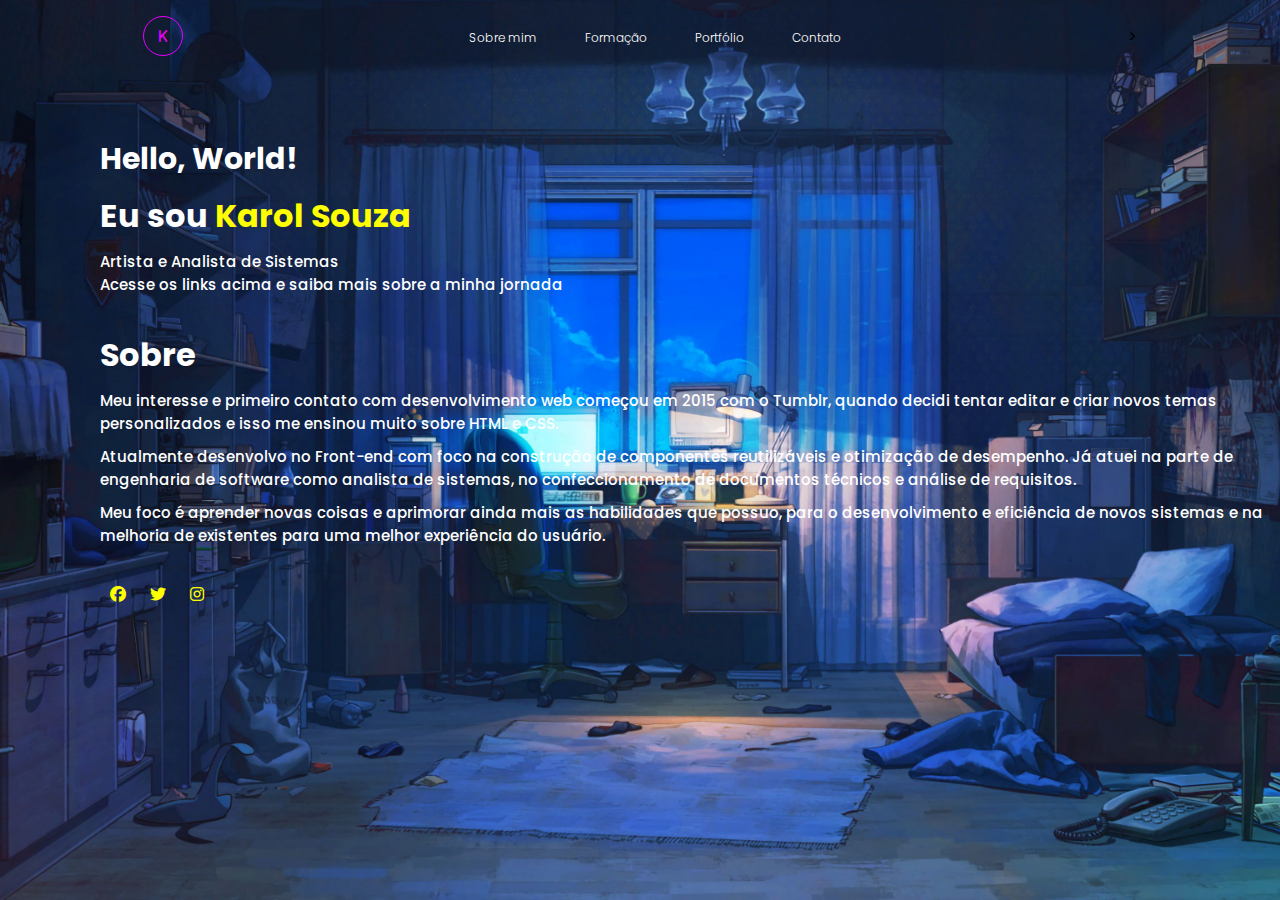
<file: index.html>
<!DOCTYPE html>
<html lang="pt-br">
<head>
    <meta charset="UTF-8">
    <meta name="viewport" content="width=device-width, initial-scale=1.0">
    <link rel="stylesheet" href="https://cdnjs.cloudflare.com/ajax/libs/font-awesome/6.1.0/css/all.min.css">
    <link rel="stylesheet" href="style.css">
    <title>Document</title>
</head>
<body>
    <div class="background">
        <header>
            <div class="logo">
                <i class="fa-solid fa-k"></i>
            </div><!--logo(k)-->
            <div class="cabeçalho-link">
                <li>
                    <a href="index.html">Sobre mim</a>
                </li>

                <li>
                    <a href="formacao.html">Formação</a>
                </li>

                <li>
                    <a href="portfolio.html">Portfólio</a>
                </li>

                <li>
                    <a href="contato.html">Contato</a>
                </li>
            </div><!--cabeçalho(link)-->>
        </header>

        <div class="container-text">
            <div class="text">
                <h3>Hello, World!</h3>
                <h1>Eu sou <span>Karol Souza</span></h1>
                <p>Artista e Analista de Sistemas<br>Acesse os links acima e saiba mais sobre a minha jornada</p> <br>
               
                <h1>Sobre</h1>
                <p>
                Meu interesse e primeiro contato com desenvolvimento web começou em 2015 com o Tumblr,
                quando decidi tentar editar e criar novos temas personalizados e isso me ensinou
                muito sobre HTML e CSS.
               </p>

                <p>
                Atualmente desenvolvo no Front-end com foco na construção de componentes reutilizáveis ​​e otimização
                de desempenho. Já atuei na parte de engenharia de software como analista de sistemas,
                no confeccionamento de documentos técnicos e análise de requisitos.
                </p>

                <p>
                Meu foco é aprender novas coisas e aprimorar ainda mais as habilidades que possuo,
                para o desenvolvimento e eficiência de novos sistemas e na melhoria de existentes para uma melhor
                experiência do usuário.
                </p> <br>

                <div class="redes-social">
                    <a href="#"><i class="fa-brands fa-facebook"></i></a>
                    <a href="#"><i class="fa-brands fa-twitter"></i></a>
                    <a href="#"><i class="fa-brands fa-instagram"></i></a>
                </div><!--redes-social-->
            </div>
        </div>
    </div>
</body>
</html>
</file>
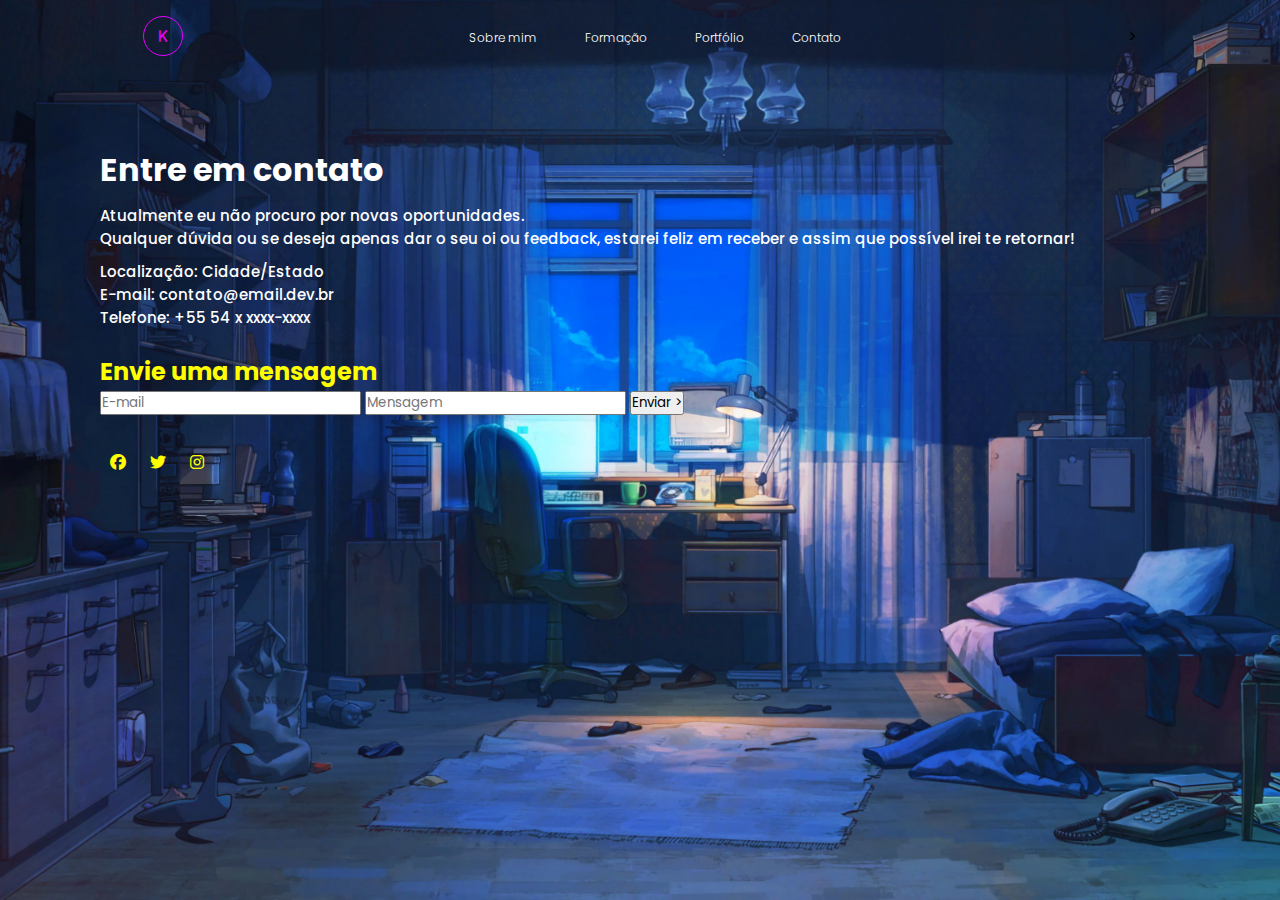
<file: contato.html>
<!DOCTYPE html>
<html lang="pt-br">
<head>
    <meta charset="UTF-8">
    <meta name="viewport" content="width=device-width, initial-scale=1.0">
    <link rel="stylesheet" href="https://cdnjs.cloudflare.com/ajax/libs/font-awesome/6.1.0/css/all.min.css">
    <link rel="stylesheet" href="style.css">
    <title>Document</title>
</head>
<body>
    <div class="background">
        <header>
            <div class="logo">
                <i class="fa-solid fa-k"></i>
            </div><!--logo(k)-->
            <div class="cabeçalho-link">
                <li>
                    <a href="index.html">Sobre mim</a>
                </li>

                <li>
                    <a href="formacao.html">Formação</a>
                </li>

                <li>
                    <a href="portfolio.html">Portfólio</a>
                </li>

                <li>
                    <a href="contato.html">Contato</a>
                </li>
            </div><!--cabeçalho(link)-->>
        </header>

        <div class="container-text">
            <div class="text">
                <h1>Entre em contato</h1>
                <p>Atualmente eu não procuro por novas oportunidades. <br> 
                Qualquer dúvida ou se deseja apenas dar o seu oi ou feedback, estarei feliz em receber e assim que possível irei te retornar! <br>
                <p>Localização: Cidade/Estado <br> E-mail: contato@email.dev.br <br> Telefone: +55 54 x xxxx-xxxx</p><br>
                <main>
                    <aside>
                        <h2><span>Envie uma mensagem</span></h2>
                        <form>
                            <input type="text" placeholder="E-mail">
                            <input type="email" placeholder="Mensagem">
                            <input type="submit" value="Enviar >">
                        </form>
                    </aside>
                <br>
                <div class="redes-social">
                    <a href="#"><i class="fa-brands fa-facebook"></i></a>
                    <a href="#"><i class="fa-brands fa-twitter"></i></a>
                    <a href="#"><i class="fa-brands fa-instagram"></i></a>
                </div><!--redes-social-->
            </div>
        </div>
    </div>
</body>
</html>
</file>
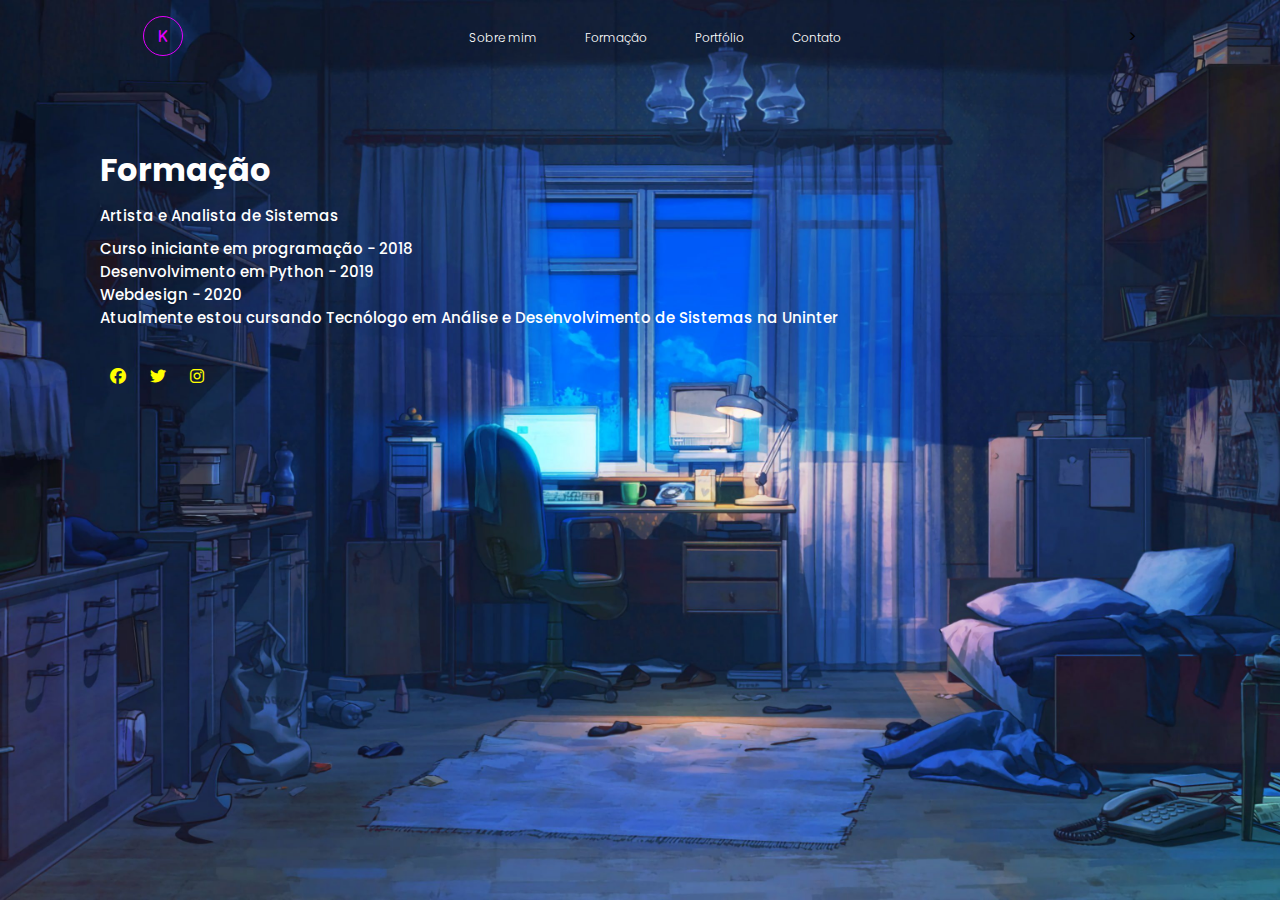
<file: formacao.html>
<!DOCTYPE html>
<html lang="pt-br">
<head>
    <meta charset="UTF-8">
    <meta name="viewport" content="width=device-width, initial-scale=1.0">
    <link rel="stylesheet" href="https://cdnjs.cloudflare.com/ajax/libs/font-awesome/6.1.0/css/all.min.css">
    <link rel="stylesheet" href="style.css">
    <title>Document</title>
</head>
<body>
    <div class="background">
        <header>
            <div class="logo">
                <i class="fa-solid fa-k"></i>
            </div><!--logo(k)-->
            <div class="cabeçalho-link">
                <li>
                    <a href="index.html">Sobre mim</a>
                </li>

                <li>
                    <a href="formacao.html">Formação</a>
                </li>

                <li>
                    <a href="portfolio.html">Portfólio</a>
                </li>

                <li>
                    <a href="contato.html">Contato</a>
                </li>
            </div><!--cabeçalho(link)-->>
        </header>
        <div class="container-text">
            <div class="text">
                <h1>Formação</h1>
                <p>Artista e Analista de Sistemas<br>
                <p>    
                Curso iniciante em programação - 2018 <br> Desenvolvimento em Python - 2019 <br> Webdesign - 2020 <br>
                Atualmente estou cursando Tecnólogo em Análise e Desenvolvimento de Sistemas na Uninter
                </p> <br>

                <div class="redes-social">
                    <a href="#"><i class="fa-brands fa-facebook"></i></a>
                    <a href="#"><i class="fa-brands fa-twitter"></i></a>
                    <a href="#"><i class="fa-brands fa-instagram"></i></a>
                </div><!--redes-social-->
            </div>
        </div>
    </div>
</body>
</html>
</file>
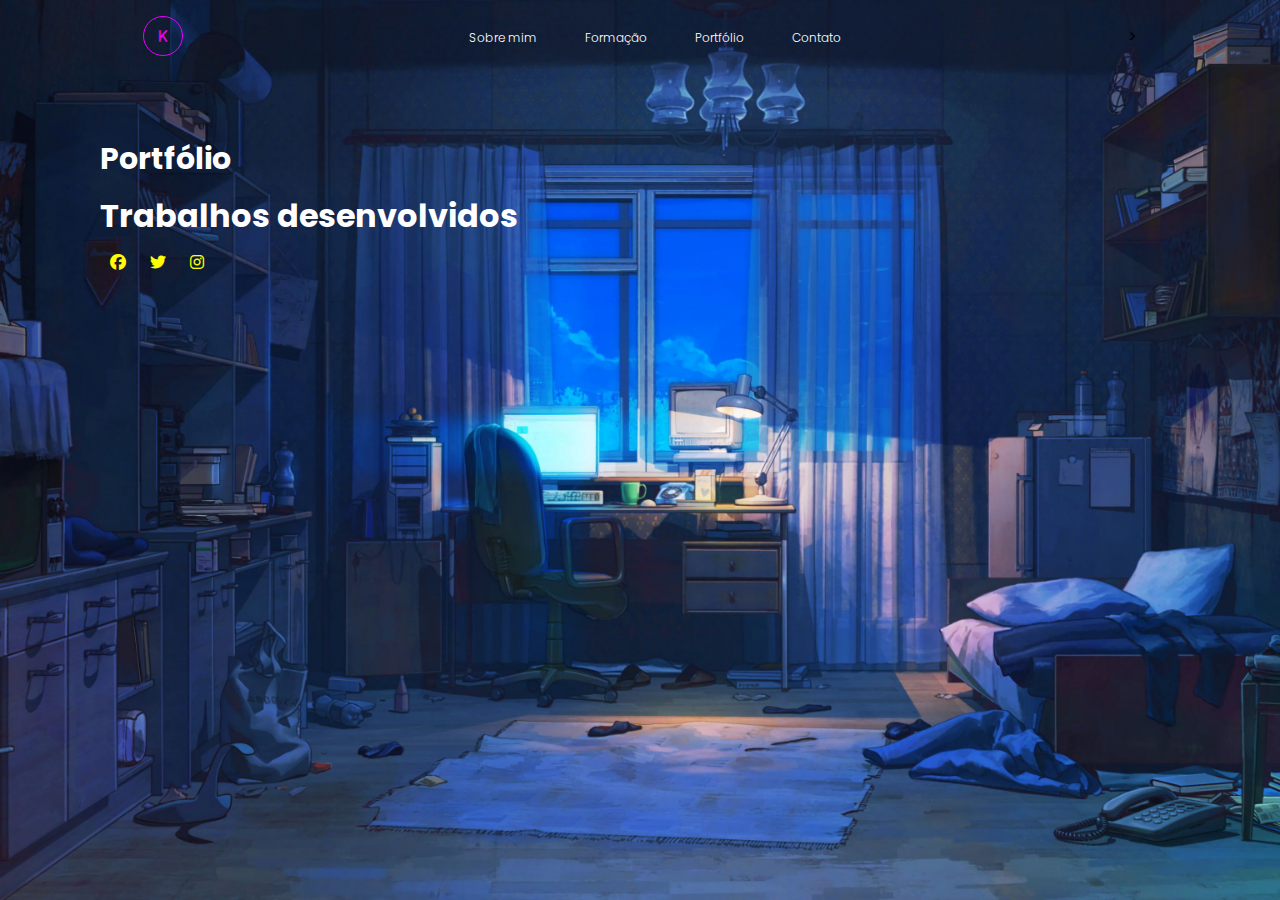
<file: portfolio.html>
<!DOCTYPE html>
<html lang="pt-br">
<head>
    <meta charset="UTF-8">
    <meta name="viewport" content="width=device-width, initial-scale=1.0">
    <link rel="stylesheet" href="https://cdnjs.cloudflare.com/ajax/libs/font-awesome/6.1.0/css/all.min.css">
    <link rel="stylesheet" href="style.css">

    <title>Document</title>
</head>
<body>
    <div class="background">
        <header>
            <div class="logo">
                <i class="fa-solid fa-k"></i>
            </div><!--logo(k)-->
            <div class="cabeçalho-link">
                <li>
                    <a href="index.html">Sobre mim</a>
                </li>

                <li>
                    <a href="formacao.html">Formação</a>
                </li>

                <li>
                    <a href="portfolio.html">Portfólio</a>
                </li>

                <li>
                    <a href="contato.html">Contato</a>
                </li>
            </div><!--cabeçalho(link)-->>
        </header>

        <div class="container-text">
            <div class="text">
                <h3>Portfólio</h3>
                <h1>Trabalhos desenvolvidos</h1>

                <div class="redes-social">
                    <a href="#"><i class="fa-brands fa-facebook"></i></a>
                    <a href="#"><i class="fa-brands fa-twitter"></i></a>
                    <a href="#"><i class="fa-brands fa-instagram"></i></a>
                </div><!--redes-social-->
            </div>
        </div>
        
    </div>
    
</body>
</html>
</file>
<file: style.css>
@import url('https://fonts.googleapis.com/css2?family=Poppins:ital,wght@0,400;0,500;0,600;0,700;0,800;0,900;1,400;1,500;1,600;1,700;1,800;1,900&display=swap');

*{
    margin: 0;
    padding: 0;
    box-sizing: border-box;
    text-decoration: none;
    list-style: none;
    font-family: "Poppins", sans-serif;
}

body{
    overflow: hidden;
}

.background{
    background: linear-gradient(rgba(0,0,0,0.5), rgba(0,0,0,0.5));
    background-image: url(background.jpg);
    background-size: cover;
    background-position: center;
    width: 100%;
    height: 100vh;
}

header{
    display: flex;
    justify-content: space-around;
    max-width: 100%;
    align-items: center;
    text-align: center;
    padding-top: 1rem;
}
.cabeçalho-link{
    display: flex;
    gap: 3rem;
    font-weight: 300;
    cursor: pointer;  
}

.cabeçalho-link a{
    color: #fff;
    font-size: 12px;
}

.cabeçalho-link a:hover{
    color:  #E600FF;
    transition: 0.3s all;
}

.logo i{
    height: 40px;
    width: 40px;
    background: transparent;
    border: 1px solid #E600FF;
    color: #E600FF;
    border-radius: 50%;
    display: inline-flex;
    align-items: center;
    justify-content: center;
    font-size: 13px;
    cursor: pointer;
}

.container-text{
    padding: 80px 0 0 100px;
}

.text h3{
    color: #fff;
    font-size: 30px;
}

.text h1{
    color: #fff;
    margin-top: 10px;
}

.text span{
    color: #ffff00;
}

.text p{
    color: #fff;
    font-weight: 500;
    margin-top: 10px;
    font-size: 15px;
}

.redes-social{
    margin-top: 10px;
}

.redes-social a{
    color: #ffff00;
    padding: 10px;
    margin-top: 5px;
}

.btn{
    margin-top: 15px;
}
</file>
